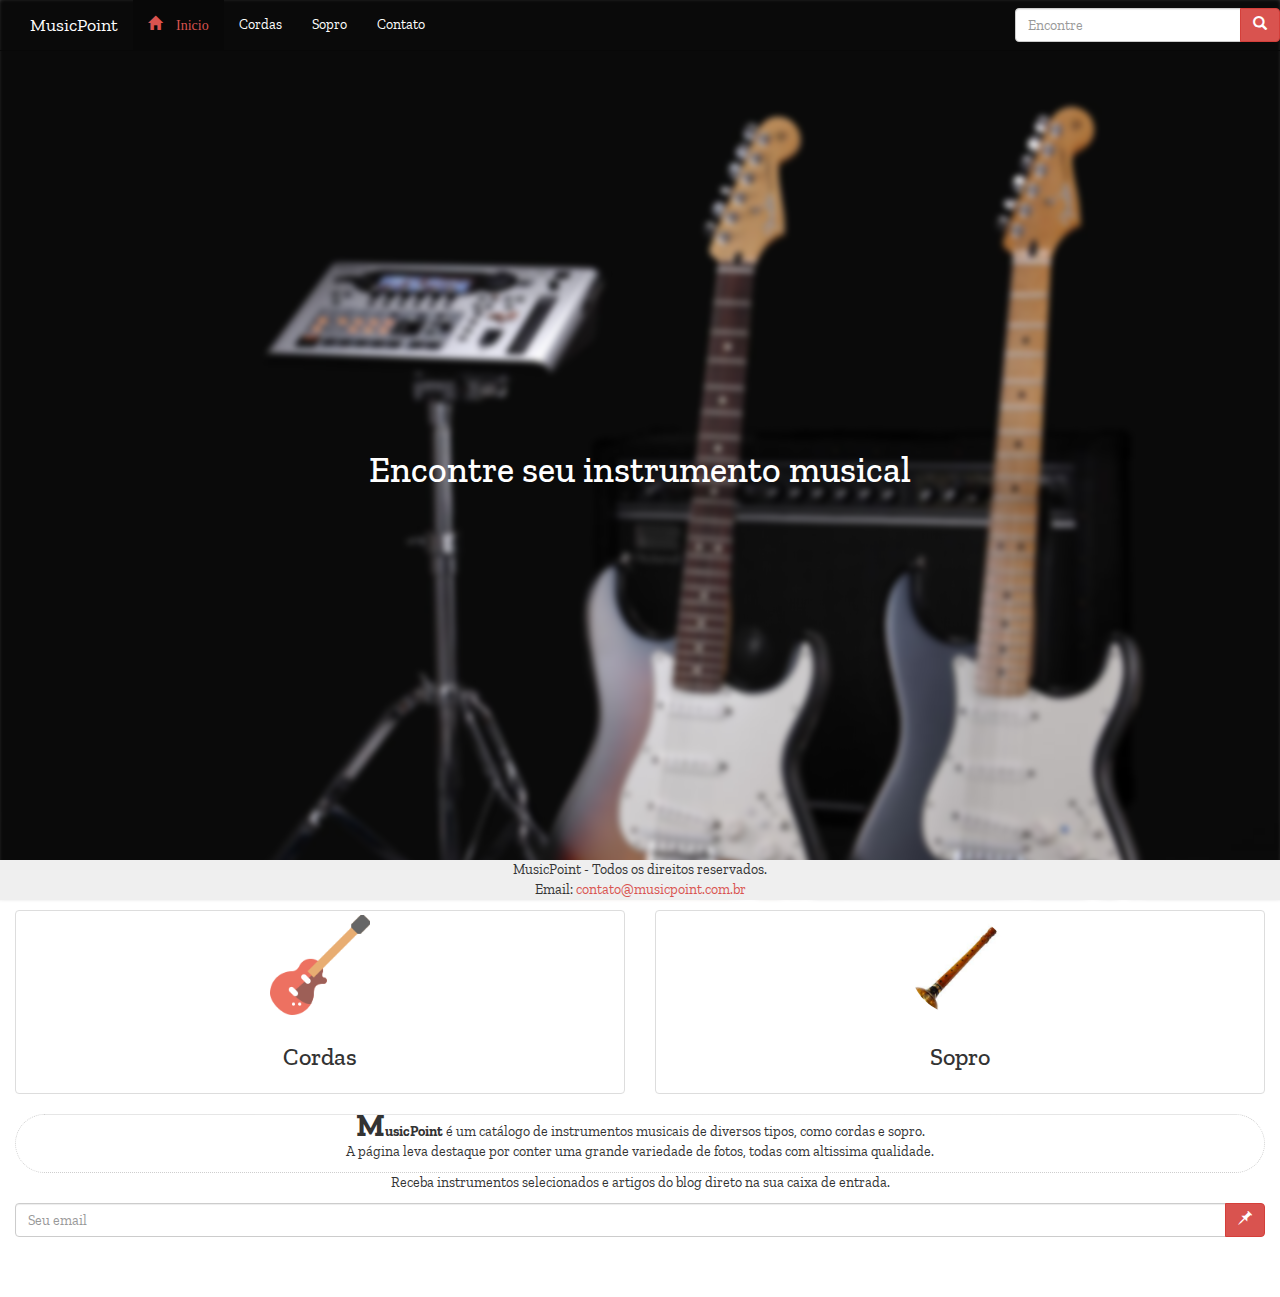
<file: index.html>
<!DOCTYPE html>
<html>
  <head>
    <meta charset="utf-8">
    <title>Exercício 4 - Tema Livre - Instrumentos Musicais - Inicio</title>
	<meta name="viewport" content="width=device-width, initial-scale=1.0">
	<link rel="stylesheet" href="https://maxcdn.bootstrapcdn.com/bootstrap/3.3.7/css/bootstrap.min.css">
	<script src="https://ajax.googleapis.com/ajax/libs/jquery/3.2.0/jquery.min.js"></script>
	<script src="https://maxcdn.bootstrapcdn.com/bootstrap/3.3.7/js/bootstrap.min.js"></script>
	<link href="https://fonts.googleapis.com/css?family=Zilla+Slab" rel="stylesheet">
	<link rel="stylesheet" type="text/css" href="css/style.css">
  </head>
  <body id="index-body">
	<div class="container-fluid">
		<nav class="navbar navbar-inverse navbar-fixed-top navbar-inner container-fluid">
			<!-- Brand and toggle get grouped for better mobile display -->
			<div class="navbar-header">
			  <button type="button" class="navbar-toggle collapsed" data-toggle="collapse" data-target="#bs-example-navbar-collapse-1" aria-expanded="false">
				<span class="sr-only">Toggle navigation</span>
				<span class="icon-bar"></span>
				<span class="icon-bar"></span>
				<span class="icon-bar"></span>
			  </button>
			  <a class="navbar-brand" href="index.html">
				MusicPoint
			  </a>
			</div>

			<!-- Collect the nav links, forms, and other content for toggling -->
			<div class="collapse navbar-collapse" id="bs-example-navbar-collapse-1">
			  <ul class="nav navbar-nav">
				<li class="active"><a href="index.html"><i class="glyphicon glyphicon-home red"> Inicio </i></a></li>
				<li><a href="cordas.html"> Cordas </a</li>
				<li><a href="sopro.html"> Sopro </a</li>
				<li><a href="contato.html"> Contato </a></li>					
			  </ul>
			  <ul class="nav navbar-nav navbar-right">
				<form class="navbar-form navbar-right" role="search">
					<div class="input-group">
						<input type="text" class="form-control" placeholder="Encontre" name="srch-term" id="srch-term">
						<div class="input-group-btn">
							<button class="btn btn-danger" type="submit"><i class="glyphicon glyphicon-search"></i></button>
						</div>
					</div>
				</form>
			  </ul>
			</div><!-- /.navbar-collapse -->
		</nav>
	
	
		<div class="row" id="header">
			<div class="jumbotron" id="first"></div>
			<h1 class="text-center" id="h1first">
				Encontre seu instrumento musical<br>
			</h1>
		</div>
		<br>
	
		<div class="row">
		  <div class="col-sm-6 col-md-6">
			<a href="cordas.html" class="thumbnail">
			  <img src="img/icon_cordas.png" alt="cordas" class="home img-rounded">
			  <div class="caption">
				<h3>Cordas</h3>
			  </div>
			</a>
		  </div>
		  <div class="col-sm-6 col-md-6">
			<a href="sopro.html" class="thumbnail">
			  <img src="img/icon_sopro.png" alt="sopro" class="home img-circle" class="img-circle">
			  <div class="caption">
				<h3>Sopro</h3>
			  </div>
			</a>
		  </div>
		</div>
	
		<div id="descricao">
			<div class="quem-somos">
				<p id="capitular">  
					<strong>MusicPoint</strong> é um catálogo de instrumentos musicais de diversos tipos, como cordas e sopro.<br>
					A página leva destaque por conter uma grande variedade de fotos, todas com altissima qualidade.
				</p>
			</div>
		</div>
	
		<div class="inscricao">
			<p> Receba instrumentos selecionados e artigos do blog direto na sua caixa de entrada. </p>
			<div class="input-group">
				<input type="text" class="form-control" placeholder="Seu email">
				<div class="input-group-btn">
					<button class="btn btn-danger" type="submit"><i class="glyphicon glyphicon-pushpin"></i></button>
				</div>
			</div>
		</div>
	</div>

	<br> 
	
	<div class="rodape">
	  <footer>
		<span> MusicPoint - Todos os direitos reservados. </span><br>
		<span> Email: <a href="email:contato@musicpoint.com.br" class="red"> contato@musicpoint.com.br </a></span>
	  </footer>
	</div>
		
  </body>
</html>
</file>
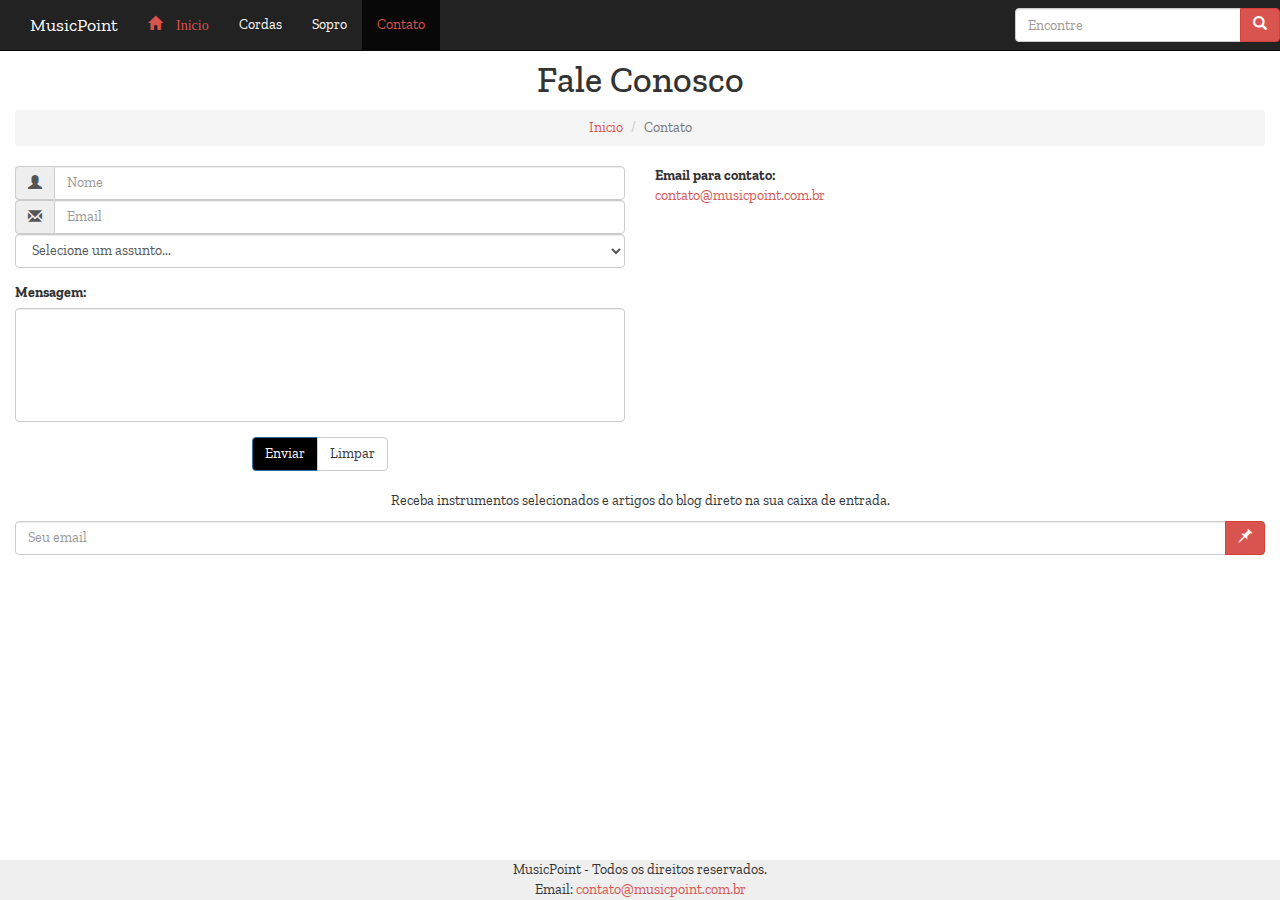
<file: contato.html>
<!DOCTYPE html>
<html>
  <head>
    <meta charset="utf-8">
    <title>Exercício 4 - Tema Livre - Instrumentos Musicais - Contato</title>
	<meta name="viewport" content="width=device-width, initial-scale=1.0">
	<link rel="stylesheet" href="https://maxcdn.bootstrapcdn.com/bootstrap/3.3.7/css/bootstrap.min.css">
	<script src="https://ajax.googleapis.com/ajax/libs/jquery/3.2.0/jquery.min.js"></script>
	<script src="https://maxcdn.bootstrapcdn.com/bootstrap/3.3.7/js/bootstrap.min.js"></script>
	<link href="https://fonts.googleapis.com/css?family=Zilla+Slab" rel="stylesheet">
	<link rel="stylesheet" type="text/css" href="css/style.css">
  </head>
  <body>
	<div class="container-fluid">
		<nav class="navbar navbar-inverse navbar-fixed-top container-fluid">
			<div class="navbar-header">
			  <button type="button" class="navbar-toggle collapsed" data-toggle="collapse" data-target="#bs-example-navbar-collapse-1" aria-expanded="false">
				<span class="sr-only">Toggle navigation</span>
				<span class="icon-bar"></span>
				<span class="icon-bar"></span>
				<span class="icon-bar"></span>
			  </button>
			  <a class="navbar-brand" href="index.html">
				MusicPoint
			  </a>
			</div>

			<!-- Collect the nav links, forms, and other content for toggling -->
			<div class="collapse navbar-collapse" id="bs-example-navbar-collapse-1">
			  <ul class="nav navbar-nav">
				<li><a href="index.html"><i class="glyphicon glyphicon-home red"> Inicio </i></a></li>
				<li><a href="cordas.html"> Cordas </a</li>
				<li><a href="sopro.html"> Sopro </a</li>
				<li class="active"><a href="contato.html"> Contato </a></li>					
			  </ul>
			  <ul class="nav navbar-nav navbar-right">
				<form class="navbar-form navbar-right" role="search">
					<div class="input-group">
						<input type="text" class="form-control" placeholder="Encontre" name="srch-term" id="srch-term">
						<div class="input-group-btn">
							<button class="btn btn-danger" type="submit"><i class="glyphicon glyphicon-search"></i></button>
						</div>
					</div>
				</form>
			  </ul>
			</div><!-- /.navbar-collapse -->
		</nav>
	
		<h1 class="titulo menu"> Fale Conosco </h1>

		<ol class="breadcrumb">
		  <li><a href="index.html">Inicio</a></li>
		  <li class="active">Contato</li>
		</ol>

		<div class="row">
			<div class="col-md-6 col-xs-12">
				<div class="form">
					<form>
						<div class="input-group">
							<span class="input-group-addon" id="nome"><i class="glyphicon glyphicon-user"></i></span>
							<input type="text" class="form-control" placeholder="Nome" aria-describedby="nome" required>
						</div>
						<div class="input-group">
							<span class="input-group-addon" id="email"><i class="glyphicon glyphicon-envelope"></i></span>
							<input type="text" class="form-control" placeholder="Email" aria-describedby="email" required>
						</div>
						<div class="form-group">
						  <select class="form-control" id="assunto" required>
							<option value="">Selecione um assunto...</option>
							<option value="aulas">Aulas</option>
							<option value="duvidas">Dúvidas</option>
							<option value="reclamacoes">Reclamações</option>
						  </select>
						</div>
						<div class="form-group">
							<label for="comment">Mensagem:</label>
							<textarea class="form-control" rows="5" id="mensagem" required></textarea>
						</div>
						<center><div class="btn-group" role="group" aria-label="...">
						  <button type="submit" class="btn btn-primary black-background white">Enviar</button>
						  <button type="reset" class="btn btn-default">Limpar</button>
						</div></center>
					</form>
				</div>
			</div>
			<div class="col-md-6 col-xs-12">
				<strong> Email para contato: </strong><br>
				<span> <a href="email:contato@musicpoint.com.br" class="red"> contato@musicpoint.com.br </a> </span>
			</div>
		</div>
		
		<br>
		
		<div class="inscricao">
			<p> Receba instrumentos selecionados e artigos do blog direto na sua caixa de entrada. </p>
			<div class="input-group">
				<input type="text" class="form-control" placeholder="Seu email">
				<div class="input-group-btn">
					<button class="btn btn-danger" type="submit"><i class="glyphicon glyphicon-pushpin"></i></button>
				</div>
			</div>
		</div>
	</div>
	
    <div class="rodape">
      <footer>
        <span> MusicPoint - Todos os direitos reservados. </span><br>
		<span> Email: <a href="email:contato@musicpoint.com.br" class="red"> contato@musicpoint.com.br </a> </span>
      </footer>
    </div>

  </body>
</html>
</file>
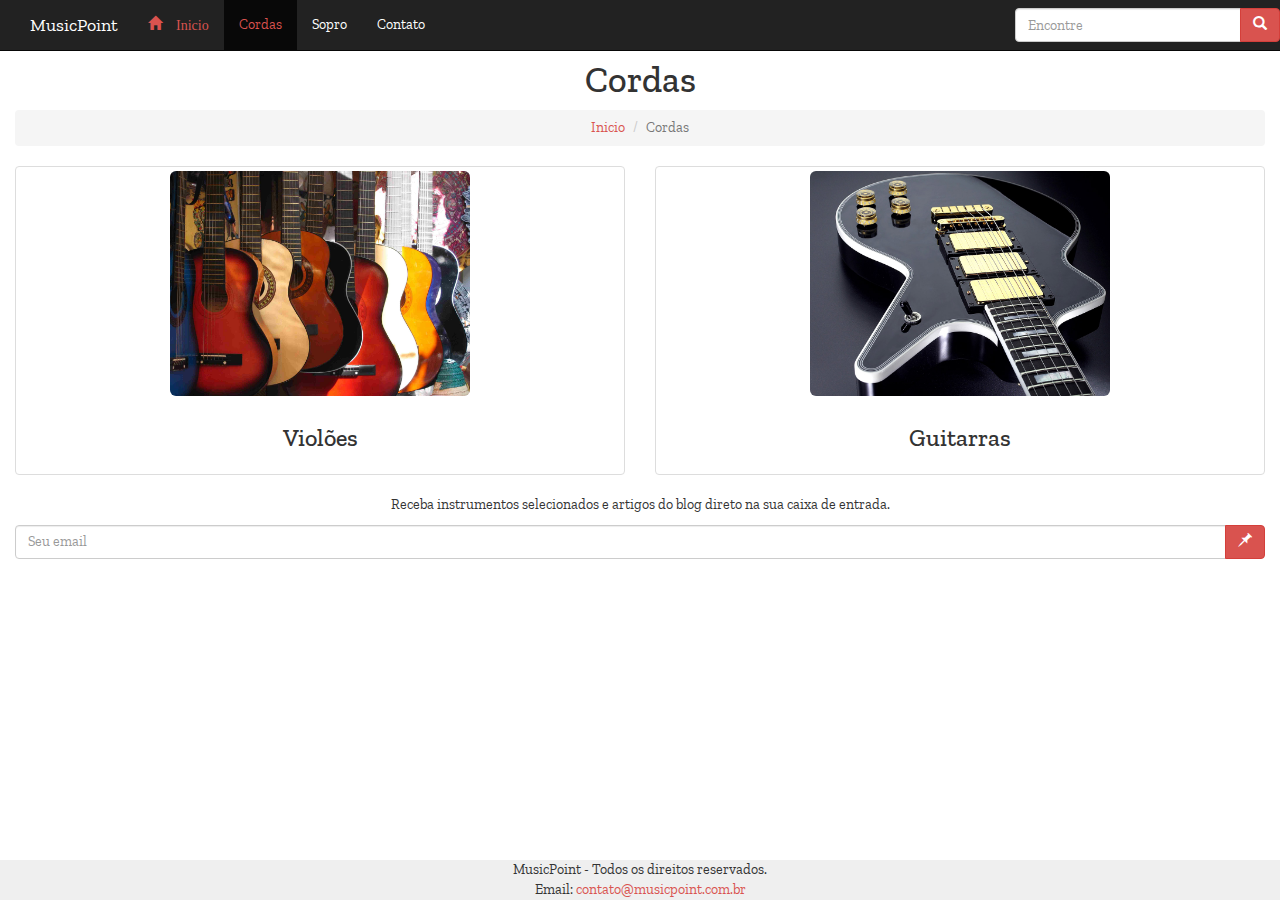
<file: cordas.html>
<!DOCTYPE html>
<html>
  <head>
    <meta charset="utf-8">
    <title>Exercício 4 - Tema Livre - Instrumentos Musicais - Cordas</title>
	<meta name="viewport" content="width=device-width, initial-scale=1.0">
	<link rel="stylesheet" href="https://maxcdn.bootstrapcdn.com/bootstrap/3.3.7/css/bootstrap.min.css">
	<script src="https://ajax.googleapis.com/ajax/libs/jquery/3.2.0/jquery.min.js"></script>
	<script src="https://maxcdn.bootstrapcdn.com/bootstrap/3.3.7/js/bootstrap.min.js"></script>
	<link href="https://fonts.googleapis.com/css?family=Zilla+Slab" rel="stylesheet">
	<link rel="stylesheet" type="text/css" href="css/style.css">
  </head>
  <body>
  	<div class="container-fluid">
		<nav class="navbar navbar-inverse navbar-fixed-top container-fluid">
			<div class="navbar-header">
			  <button type="button" class="navbar-toggle collapsed" data-toggle="collapse" data-target="#bs-example-navbar-collapse-1" aria-expanded="false">
				<span class="sr-only">Toggle navigation</span>
				<span class="icon-bar"></span>
				<span class="icon-bar"></span>
				<span class="icon-bar"></span>
			  </button>
			  <a class="navbar-brand" href="index.html">
				MusicPoint
			  </a>
			</div>

			<!-- Collect the nav links, forms, and other content for toggling -->
			<div class="collapse navbar-collapse" id="bs-example-navbar-collapse-1">
			  <ul class="nav navbar-nav">
				<li><a href="index.html"><i class="glyphicon glyphicon-home red"> Inicio </i></a></li>
				<li class="active"><a href="cordas.html"> Cordas </a</li>
				<li><a href="sopro.html"> Sopro </a</li>
				<li><a href="contato.html"> Contato </a></li>					
			  </ul>
			  <ul class="nav navbar-nav navbar-right">
				<form class="navbar-form navbar-right" role="search">
					<div class="input-group">
						<input type="text" class="form-control" placeholder="Encontre" name="srch-term" id="srch-term">
						<div class="input-group-btn">
							<button class="btn btn-danger" type="submit"><i class="glyphicon glyphicon-search"></i></button>
						</div>
					</div>
				</form>
			  </ul>
			</div><!-- /.navbar-collapse -->
		</nav>
	
		<h1 class="titulo menu"> Cordas </h1>
	
		<ol class="breadcrumb">
		  <li><a href="index.html">Inicio</a></li>
		  <li class="active">Cordas</li>
		</ol>
	
		<div class="row">
		  <div class="col-sm-6 col-md-6">
			<a href="violoes.html" class="thumbnail">
			  <img src="img/violoes.jpg" alt="violoes" class="thumb img-rounded">
			  <div class="caption">
				<h3>Violões</h3>
			  </div>
			</a>
		  </div>
		  <div class="col-sm-6 col-md-6">
			<a href="guitarras.html" class="thumbnail">
			  <img src="img/guitarras.jpg" alt="guitarras" class="thumb img-rounded" class="img-circle">
			  <div class="caption">
				<h3>Guitarras</h3>
			  </div>
			</a>
		  </div>
		</div>

 
		<div class="inscricao">
			<p> Receba instrumentos selecionados e artigos do blog direto na sua caixa de entrada. </p>
			<div class="input-group">
				<input type="text" class="form-control" placeholder="Seu email">
				<div class="input-group-btn">
					<button class="btn btn-danger" type="submit"><i class="glyphicon glyphicon-pushpin"></i></button>
				</div>
			</div>
		</div>
	</div>

	<br> 

    <div class="footer rodape">
      <footer>
        <span> MusicPoint - Todos os direitos reservados. </span><br>
		<span> Email: <a href="email:contato@musicpoint.com.br" class="red"> contato@musicpoint.com.br </a> </span>
      </footer>
    </div>

  </body>
</html>
</file>
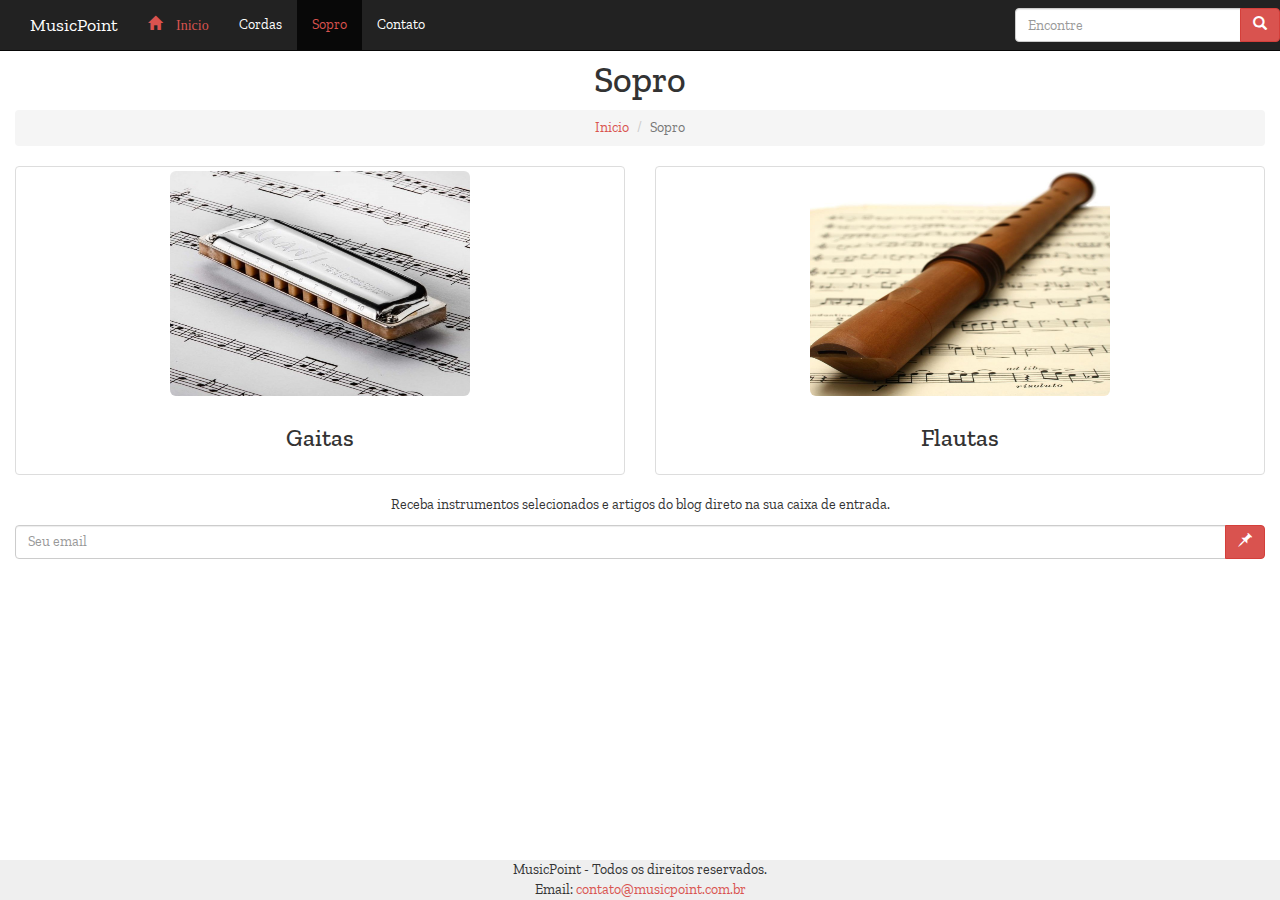
<file: sopro.html>
<!DOCTYPE html>
<html>
  <head>
    <meta charset="utf-8">
    <title>Exercício 4 - Tema Livre - Instrumentos Musicais - Sopro</title>
	<meta name="viewport" content="width=device-width, initial-scale=1.0">
	<link rel="stylesheet" href="https://maxcdn.bootstrapcdn.com/bootstrap/3.3.7/css/bootstrap.min.css">
	<script src="https://ajax.googleapis.com/ajax/libs/jquery/3.2.0/jquery.min.js"></script>
	<script src="https://maxcdn.bootstrapcdn.com/bootstrap/3.3.7/js/bootstrap.min.js"></script>
	<link href="https://fonts.googleapis.com/css?family=Zilla+Slab" rel="stylesheet">
	<link rel="stylesheet" type="text/css" href="css/style.css">
  </head>
  <body>
	<div class="container-fluid">
		<nav class="navbar navbar-inverse navbar-fixed-top container-fluid">
			<!-- Brand and toggle get grouped for better mobile display -->
			<div class="navbar-header">
			  <button type="button" class="navbar-toggle collapsed" data-toggle="collapse" data-target="#bs-example-navbar-collapse-1" aria-expanded="false">
				<span class="sr-only">Toggle navigation</span>
				<span class="icon-bar"></span>
				<span class="icon-bar"></span>
				<span class="icon-bar"></span>
			  </button>
			  <a class="navbar-brand" href="index.html">
				MusicPoint
			  </a>
			</div>

			<!-- Collect the nav links, forms, and other content for toggling -->
			<div class="collapse navbar-collapse" id="bs-example-navbar-collapse-1">
			  <ul class="nav navbar-nav">
				<li><a href="index.html"><i class="glyphicon glyphicon-home red"> Inicio </i></a></li>
				<li><a href="cordas.html"> Cordas </a</li>
				<li class="active"><a href="sopro.html"> Sopro </a</li>
				<li><a href="contato.html"> Contato </a></li>					
			  </ul>
			  <ul class="nav navbar-nav navbar-right">
				<form class="navbar-form navbar-right" role="search">
					<div class="input-group">
						<input type="text" class="form-control" placeholder="Encontre" name="srch-term" id="srch-term">
						<div class="input-group-btn">
							<button class="btn btn-danger" type="submit"><i class="glyphicon glyphicon-search"></i></button>
						</div>
					</div>
				</form>
			  </ul>
			</div><!-- /.navbar-collapse -->
	  	</nav>


		<h1 class="titulo menu"> Sopro </h1>
		
		<ol class="breadcrumb">
		  <li><a href="index.html">Inicio</a></li>
		  <li class="active">Sopro</li>
		</ol>
	
		<div class="row">
		  <div class="col-sm-6 col-md-6">
			<a href="gaitas.html" class="thumbnail">
			  <img src="img/gaita.jpg" alt="gaitas" class="thumb img-rounded">
			  <div class="caption">
				<h3>Gaitas</h3>
			  </div>
			</a>
		  </div>
		  <div class="col-sm-6 col-md-6">
			<a href="flautas.html" class="thumbnail">
			  <img src="img/flautas.jpg" alt="flautas" class="thumb img-rounded">
			  <div class="caption">
				<h3>Flautas</h3>
			  </div>
			</a>
		  </div>
		</div>

		<div class="inscricao">
			<p> Receba instrumentos selecionados e artigos do blog direto na sua caixa de entrada. </p>
			<div class="input-group">
				<input type="text" class="form-control" placeholder="Seu email">
				<div class="input-group-btn">
					<button class="btn btn-danger" type="submit"><i class="glyphicon glyphicon-pushpin"></i></button>
				</div>
			</div>
		</div>
	</div>

	<br> 
	
    <div class="footer navbar-fixed-bottom rodape">
      <footer>
        <span> MusicPoint - Todos os direitos reservados. </span><br>
		<span> Email: <a href="email:contato@musicpoint.com.br" class="red"> contato@musicpoint.com.br </a> </span>
      </footer>
    </div>

  </body>
</html>
</file>
<file: css/style.css>
html, body {
	margin:0;
	padding: 0;
}

.home{
	max-height: 100px !important;
}

.titulo{
	text-align:center;
}

figcaption{
	text-align:center;
}

body{
	font-family: 'Zilla Slab', serif;
}

.rodape {
  background-color: #efefef;
  text-align: center;
  bottom: 0;
  left: 0;
  right: 0;
  height: 40px;
  position: fixed;
  width: 100%;
  z-index: 3;
}

.container-fluid{
	margin-bottom: 40px !important;
}

textarea{
	resize: none;
}

.inscricao{
	text-align: center;
}

.navbar-inner {
	width: 100% !important;
    background: transparent;
    position: absolute;
    top: 0;
    left: 0;
    right: 0;
    color: #FFF;
    z-index: 2;
}
.navbar-inverse .navbar-brand,
.navbar-inverse .navbar-nav>li>a {
    color: #FFF;
}

.breadcrumb{
	text-align:center;
}

.breadcrumb a{
	color: #d9534f;
}
  
#first{
  position: relative;
  background-image: url(../img/inicio.jpg);
  background-size: cover;
  min-height: 100vh;
  -webkit-filter: blur(3px);
  -moz-filter: blur(3px);
  -o-filter: blur(3px);
  -ms-filter: blur(3px);
  filter: blur(3px);
  margin: -5px -5px -5px -5px;
}

#h1first{
  position: absolute;
  top: 50%;
  left: 50%;
  transform: translate(-50%, -50%);
  color: #FFF;
}

.caption{
	text-align: center;
}

.thumb{
	min-width: 300px;
	max-height: 225px !important;
}

.black-background {background-color:#000000;}
.white {color:#ffffff;}

.red{
    color: #d9534f;
}

.active a{
    color: #d9534f !important;
}

.btn-primary:hover, .btn-primary:focus, .btn-primary:active, .btn-primary.active, .open>.dropdown-toggle.btn-primary {
    color: #ffffff;
    background-color: #d9534f;
    border-color: #000000; /*set the color you want here*/
}

.menu {
  padding-top:40px;  
}

#capitular:first-letter{
	text-transform:uppercase;
	font-size:32px;
	line-height:20px;
}

#descricao{
	border:1px dotted #cecece; 
	border-bottom-left-radius:50px; 
	border-bottom-right-radius:50px; 
	border-top-right-radius:50px; 
	border-top-left-radius:50px;
	text-align:center;
}
</file>
